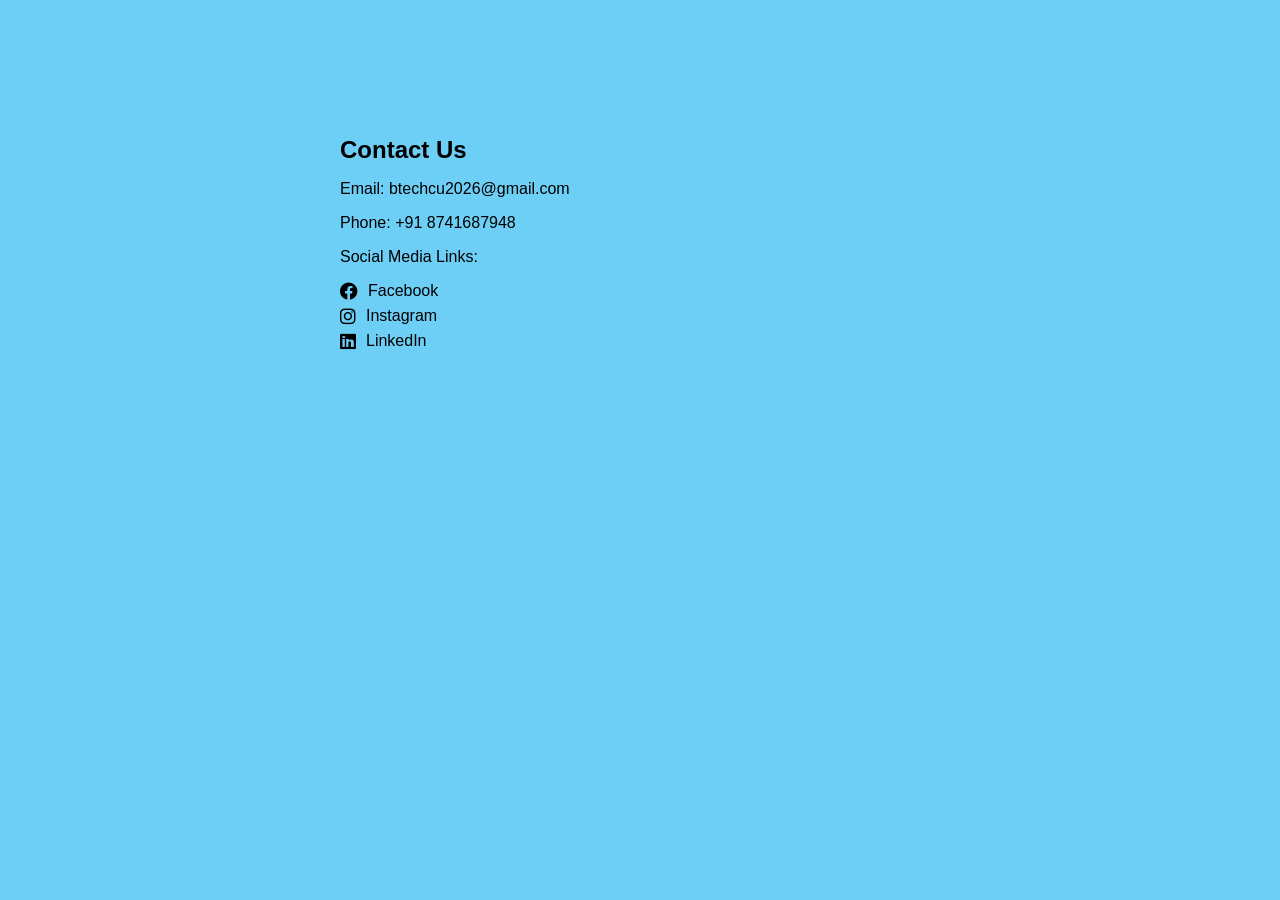
<file: index.html>
<!DOCTYPE html>
<html lang="en">
<head>
    <meta charset="UTF-8">
    <meta name="viewport" content="width=device-width, initial-scale=1.0">
    <title>Contact Us</title>
    <link rel="stylesheet" href="style.css">
    <link rel="stylesheet" href="https://cdnjs.cloudflare.com/ajax/libs/font-awesome/6.0.0-beta3/css/all.min.css">
</head>
<body>
    <div class="contact-container">
        <h1>Contact Us</h1>
        <p>Email: <a href="mailto:btechcu2026@gmail.com">btechcu2026@gmail.com</a></p>
        <p>Phone: <a href="tel:+918741687948">+91 8741687948</a></p>
        <p>Social Media Links:</p>
        <ul class="social-media-links">
            <li><a href="#"><i class="fab fa-facebook"></i> Facebook</a></li>
            <li><a href="#"><i class="fab fa-instagram"></i> Instagram</a></li>
            <li><a href="#"><i class="fab fa-linkedin"></i> LinkedIn</a></li>
        </ul>
    </div>
</body>
</html>
</file>
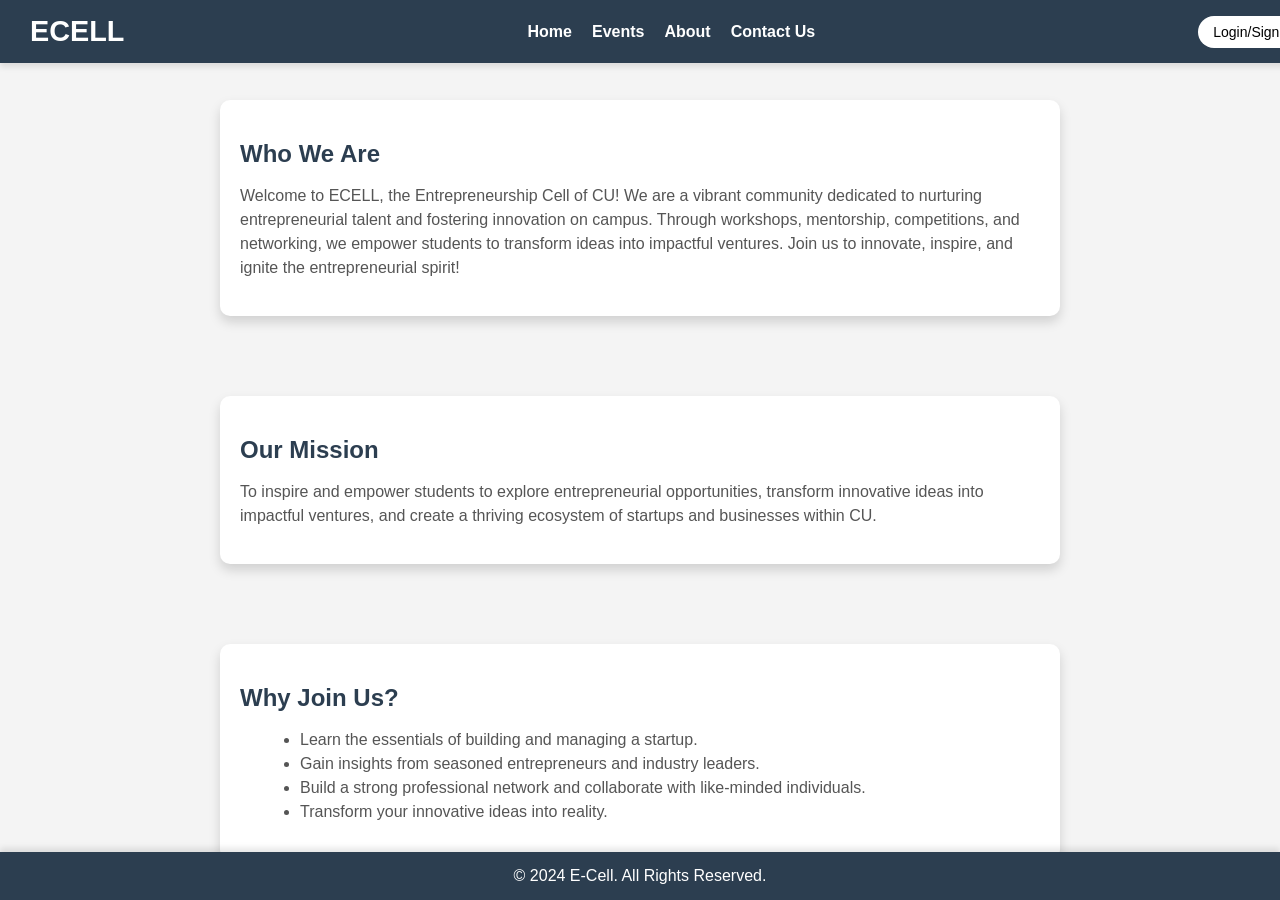
<file: about.html>
<!DOCTYPE html>
<html lang="en">
<head>
    <meta charset="UTF-8">
    <meta name="viewport" content="width=device-width, initial-scale=1.0">
    <title>E-Cell Webpage</title>
    <link rel="stylesheet" href="about.css">
</head>
<body>
    <nav class="navbar">
        <div class="logo">ECELL</div>
        <ul class="nav-links">
            <li><a href="home.html">Home</a></li>
            <li><a href="event.html">Events</a></li>
            <li><a href="#">About</a></li>
            <li><a href="contact.html">Contact Us</a></li>
        </ul>
        <button class="login-signup"><a href="login.html" style="color:black;text-decoration:none;">Login/Signup</a></button>
    </nav>
    
    <div class="container">
        <section id="about" class="content-box">
            <h2>Who We Are</h2>
            <p>Welcome to ECELL, the Entrepreneurship Cell of CU! We are a vibrant community dedicated to nurturing entrepreneurial talent and fostering innovation on campus. Through workshops, mentorship, competitions, and networking, we empower students to transform ideas into impactful ventures. Join us to innovate, inspire, and ignite the entrepreneurial spirit!</p>
        </section>

        <section class="content-box">
            <h2>Our Mission</h2>
            <p>To inspire and empower students to explore entrepreneurial opportunities, transform innovative ideas into impactful ventures, and create a thriving ecosystem of startups and businesses within CU.</p>
        </section>

        <section class="content-box">
            <h2>Why Join Us?</h2>
            <ul>
                <li>Learn the essentials of building and managing a startup.</li>
                <li>Gain insights from seasoned entrepreneurs and industry leaders.</li>
                <li>Build a strong professional network and collaborate with like-minded individuals.</li>
                <li>Transform your innovative ideas into reality.</li>
            </ul>
        </section>
    </div>

    <footer class="footer">
        <div>© 2024 E-Cell. All Rights Reserved.</div>
    </footer>
</body>
</html>
</file>
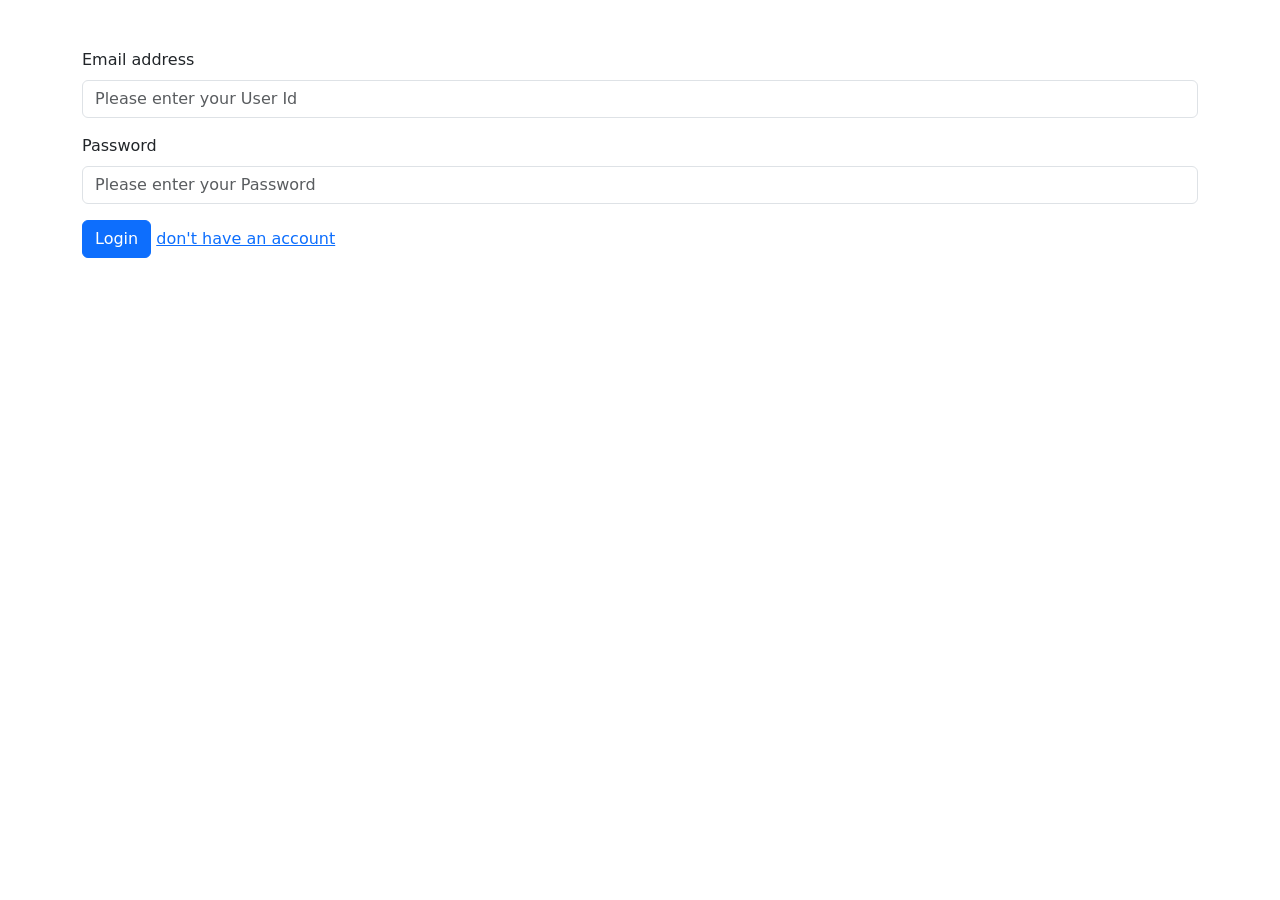
<file: Login2.html>
<!doctype html>
<html lang="en">
  <head>
    <meta charset="utf-8">
    <meta name="viewport" content="width=device-width, initial-scale=1">
    <title>Login</title>
    <link href="https://cdn.jsdelivr.net/npm/bootstrap@5.3.3/dist/css/bootstrap.min.css" rel="stylesheet" integrity="sha384-QWTKZyjpPEjISv5WaRU9OFeRpok6YctnYmDr5pNlyT2bRjXh0JMhjY6hW+ALEwIH" crossorigin="anonymous">
  </head>
  <body>


    <div class="mt-5 container">
        <form onsubmit="handleSubmit(event)" >

            <div class="mb-3">
                <label for="userId" class="form-label">Email address</label>
                <input type="email" class="form-control" id="userId" placeholder="Please enter your User Id">
            </div>
              <div class="mb-3">
                <label for="password" class="form-label">Password</label>
                <input type="password" class="form-control" id="password" placeholder="Please enter your Password">
              </div>

            <button type="submit" class="btn btn-primary">Login </button>

            <a href="register.html">don't have an account</a>
        </form>
    </div>

    <script src="https://cdn.jsdelivr.net/npm/bootstrap@5.3.3/dist/js/bootstrap.bundle.min.js" integrity="sha384-YvpcrYf0tY3lHB60NNkmXc5s9fDVZLESaAA55NDzOxhy9GkcIdslK1eN7N6jIeHz" crossorigin="anonymous"></script>
    <script src="script.js"></script>
  </body>
</html>
</file>
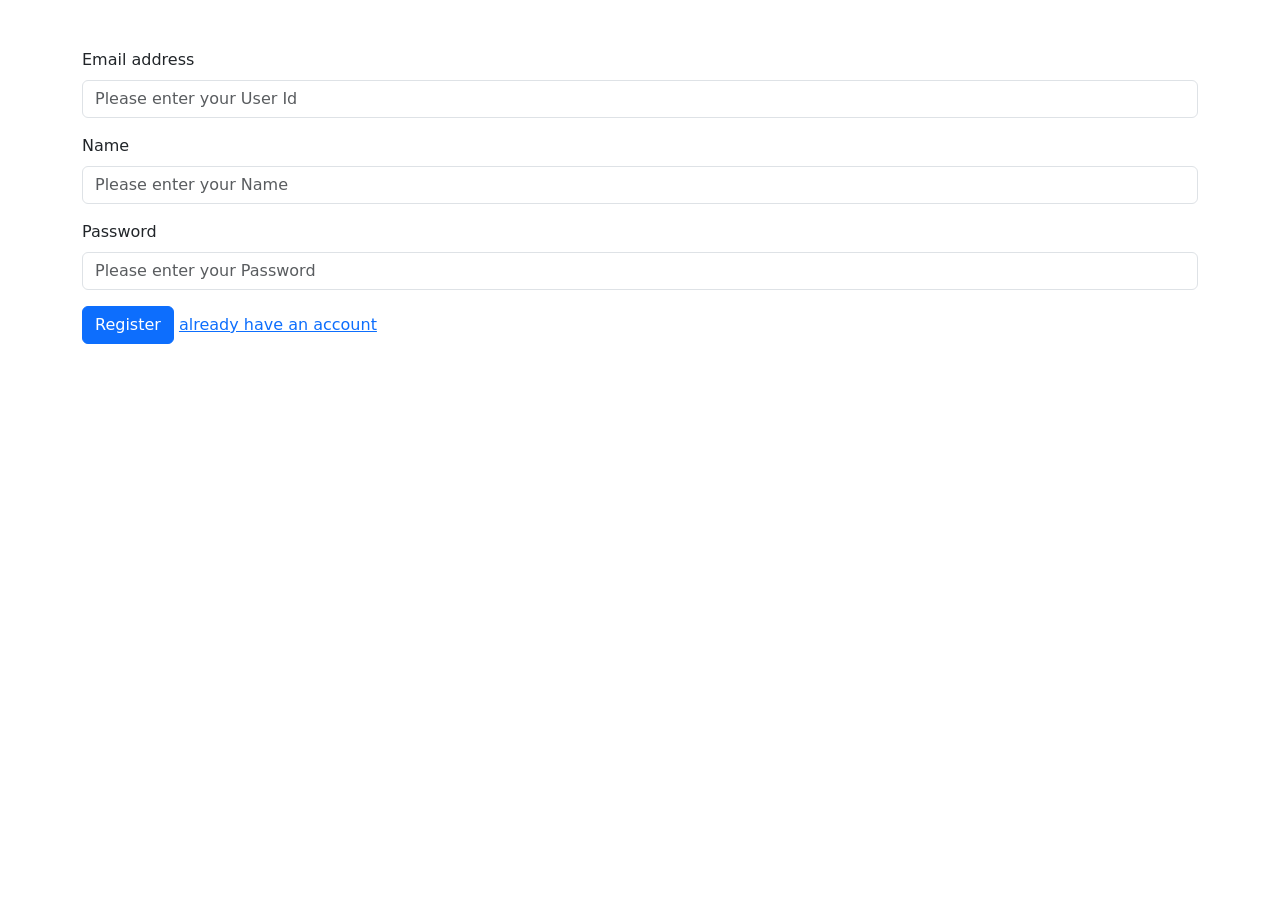
<file: register.html>
<!doctype html>
<html lang="en">
  <head>
    <meta charset="utf-8">
    <meta name="viewport" content="width=device-width, initial-scale=1">
    <title>Register</title>
    <link href="https://cdn.jsdelivr.net/npm/bootstrap@5.3.3/dist/css/bootstrap.min.css" rel="stylesheet" integrity="sha384-QWTKZyjpPEjISv5WaRU9OFeRpok6YctnYmDr5pNlyT2bRjXh0JMhjY6hW+ALEwIH" crossorigin="anonymous">
  </head>
  <body>


    <div class="mt-5 container">
        <form onsubmit="handleSubmit(event)" >

            <div class="mb-3">
                <label for="email" class="form-label">Email address</label>
                <input type="email" class="form-control" id="email" placeholder="Please enter your User Id">
            </div>

            <div class="mb-3">
                <label for="name" class="form-label">Name</label>
                <input type="text" class="form-control" id="name" placeholder="Please enter your Name">
            </div>

              <div class="mb-3">
                <label for="password" class="form-label">Password</label>
                <input type="password" class="form-control" id="password" placeholder="Please enter your Password">
              </div>



            <button type="submit" class="btn btn-primary">Register </button>

            <a href="index.html">already have an account</a>
        </form>
    </div>

    <script src="https://cdn.jsdelivr.net/npm/bootstrap@5.3.3/dist/js/bootstrap.bundle.min.js" integrity="sha384-YvpcrYf0tY3lHB60NNkmXc5s9fDVZLESaAA55NDzOxhy9GkcIdslK1eN7N6jIeHz" crossorigin="anonymous"></script>
    <script src="register.js"></script>
  </body>
</html>
</file>
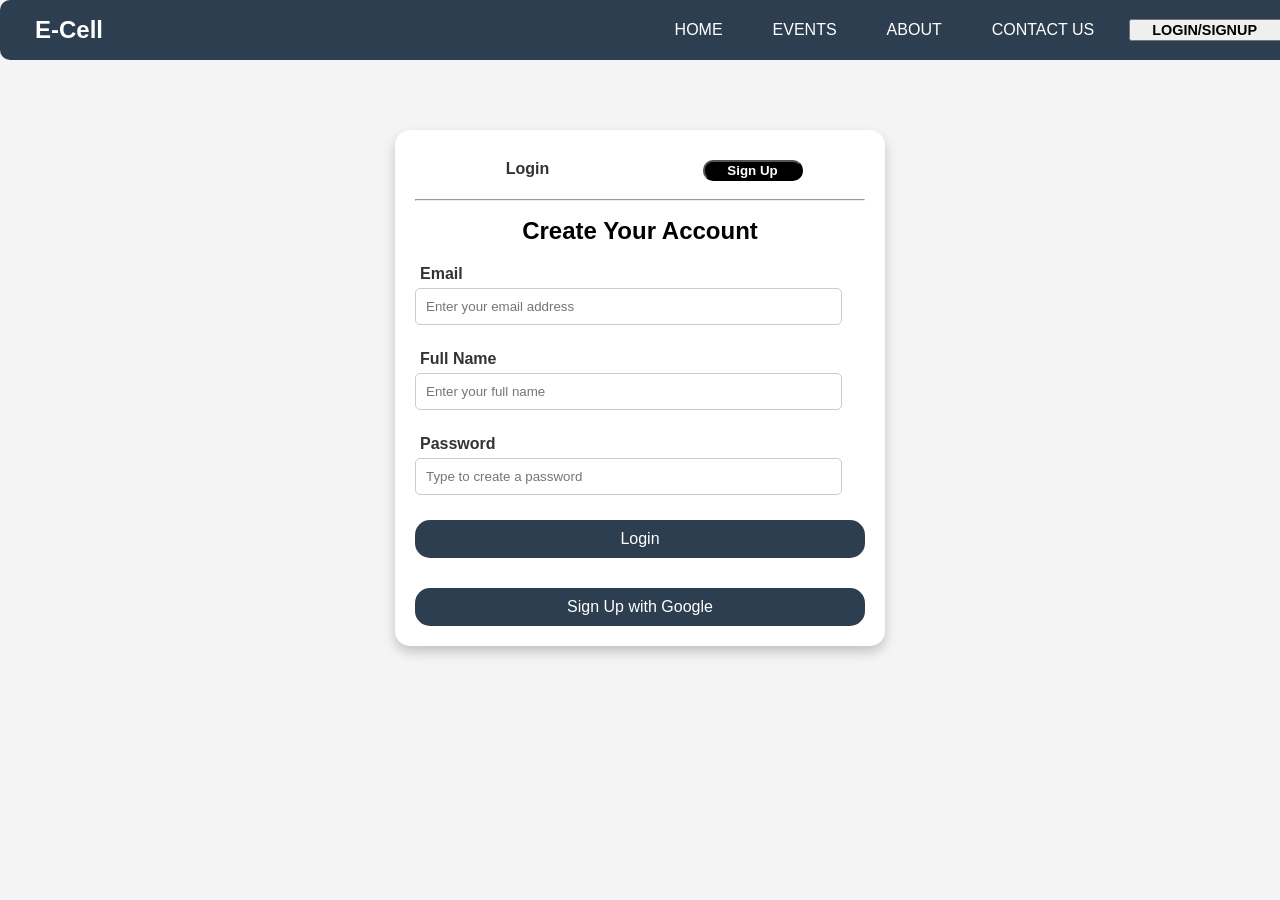
<file: signup.html>
<!DOCTYPE html> 
<html lang="en"> 
<head> 
    <meta charset="UTF-8"> 
    <meta name="viewport" content="width=device-width, initial-scale=1.0"> 
    <title>Create Account | E-Cell</title> 
    <link rel="stylesheet" href="signup.css"> 
    <link rel="preconnect" href="https://fonts.googleapis.com"> 
    <link rel="preconnect" href="https://fonts.gstatic.com" crossorigin> 
    <link href="https://fonts.googleapis.com/css2?family=Sour+Gummy:ital,wght@0,100..900;1,100..900&display=swap" rel="stylesheet"> 
</head> 
<body> 
     
    <header id="header"> 
        <a id="Ecell"><b>E-Cell</b></a> 
        <a class="icons" href="home.html">HOME</a> 
        <a class="icons" href="event.html">EVENTS</a> 
        <a class="icons" href="about.html">ABOUT</a> 
        <a class="icons" href="contact.html">CONTACT US</a> 
        <button><a class="icons"><b>LOGIN/SIGNUP</b></a></button> 
    </header>  

    <!-- Main Box -->
    <div id="mainbx"> 
        <div id="tabs">
            <div id="one"><b>Login</b></div> 
            <div id="two"><button><b>Sign Up</b></button></div> 
        </div> 
        <hr> 

        <!-- Form Section -->
        <h1 style="color:black">Create Your Account</h1> 
        <form action="/action"> 
            <label for="email" ><b>Email</b></label> 
            <input type="email" placeholder="Enter your email address" id="email" required> 

            <label for="username" ><b>Full Name</b></label> 
            <input type="text" placeholder="Enter your full name" id="username" required> 

            <label for="password" ><b>Password</b></label> 
            <input type="password" placeholder="Type to create a password" id="password" required> 
         
            <button id="login">Login</button> 
            <button id="google" style="color:white">Sign Up with Google</button>     
        </form> 
    </div> 
</body> 
</html>
</file>
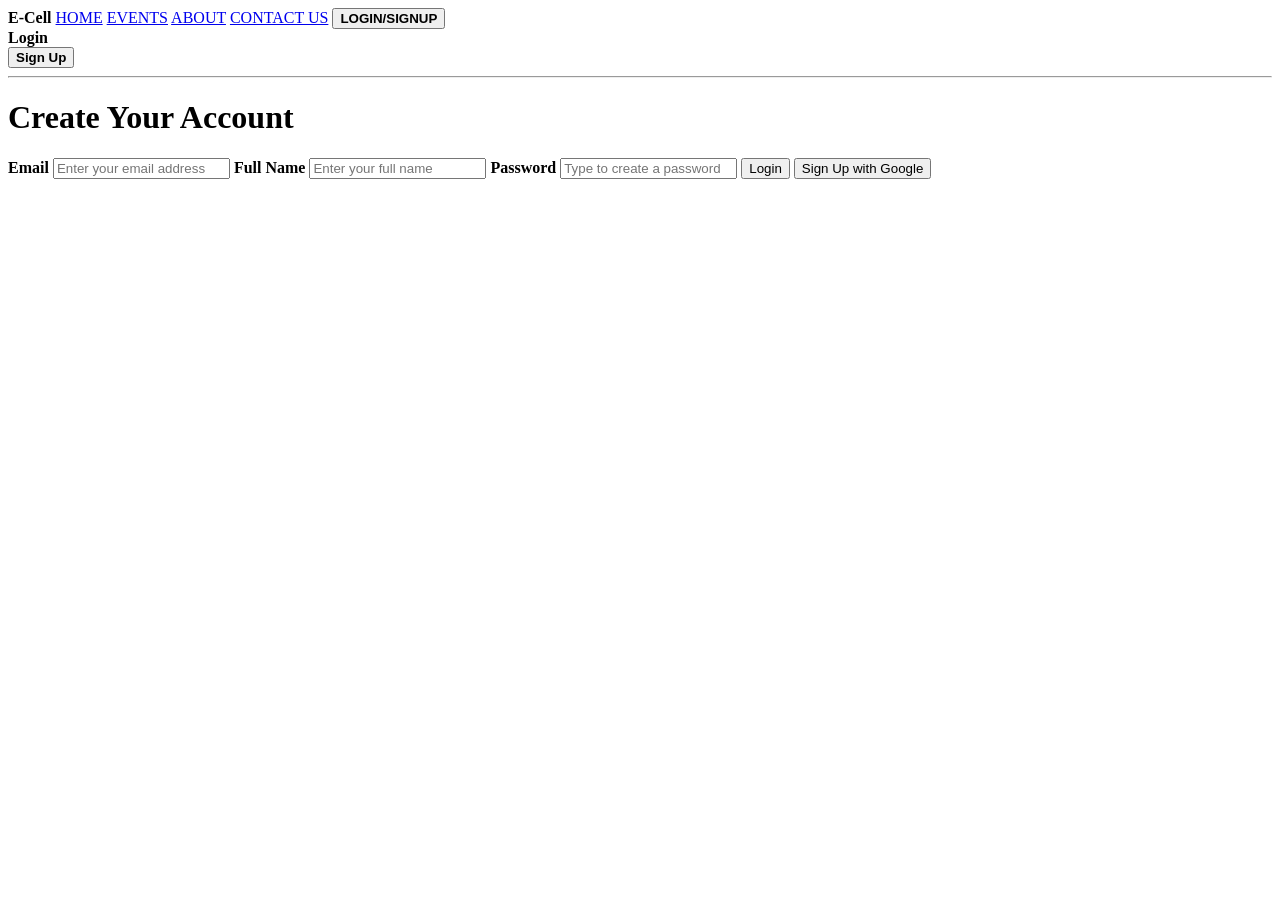
<file: webdev.html>
<!DOCTYPE html> 
<html lang="en"> 
<head> 
    <meta charset="UTF-8"> 
    <meta name="viewport" content="width=device-width, initial-scale=1.0"> 
    <title>Create Account | E-Cell</title> 
    <link rel="stylesheet" href="webdev.css"> 
    <link rel="preconnect" href="https://fonts.googleapis.com"> 
    <link rel="preconnect" href="https://fonts.gstatic.com" crossorigin> 
    <link href="https://fonts.googleapis.com/css2?family=Sour+Gummy:ital,wght@0,100..900;1,100..900&display=swap" rel="stylesheet"> 
</head> 
<body> 
    <!-- Header -->
    <header id="header"> 
        <a id="Ecell"><b>E-Cell</b></a> 
        <a class="icons" href="#">HOME</a> 
        <a class="icons" href="#">EVENTS</a> 
        <a class="icons" href="#">ABOUT</a> 
        <a class="icons" href="#">CONTACT US</a> 
        <button><a class="icons"><b>LOGIN/SIGNUP</b></a></button> 
    </header> 

    <!-- Main Box -->
    <div id="mainbx"> 
        <div id="tabs">
            <div id="one"><b>Login</b></div> 
            <div id="two"><button><b>Sign Up</b></button></div> 
        </div> 
        <hr> 

        <!-- Form Section -->
        <h1>Create Your Account</h1> 
        <form action="/action"> 
            <label for="email"><b>Email</b></label> 
            <input type="email" placeholder="Enter your email address" id="email" required> 

            <label for="username"><b>Full Name</b></label> 
            <input type="text" placeholder="Enter your full name" id="username" required> 

            <label for="password"><b>Password</b></label> 
            <input type="password" placeholder="Type to create a password" id="password" required> 
         
            <button id="login">Login</button> 
            <button id="google">Sign Up with Google</button>     
        </form> 
    </div> 
</body> 
</html>
</file>
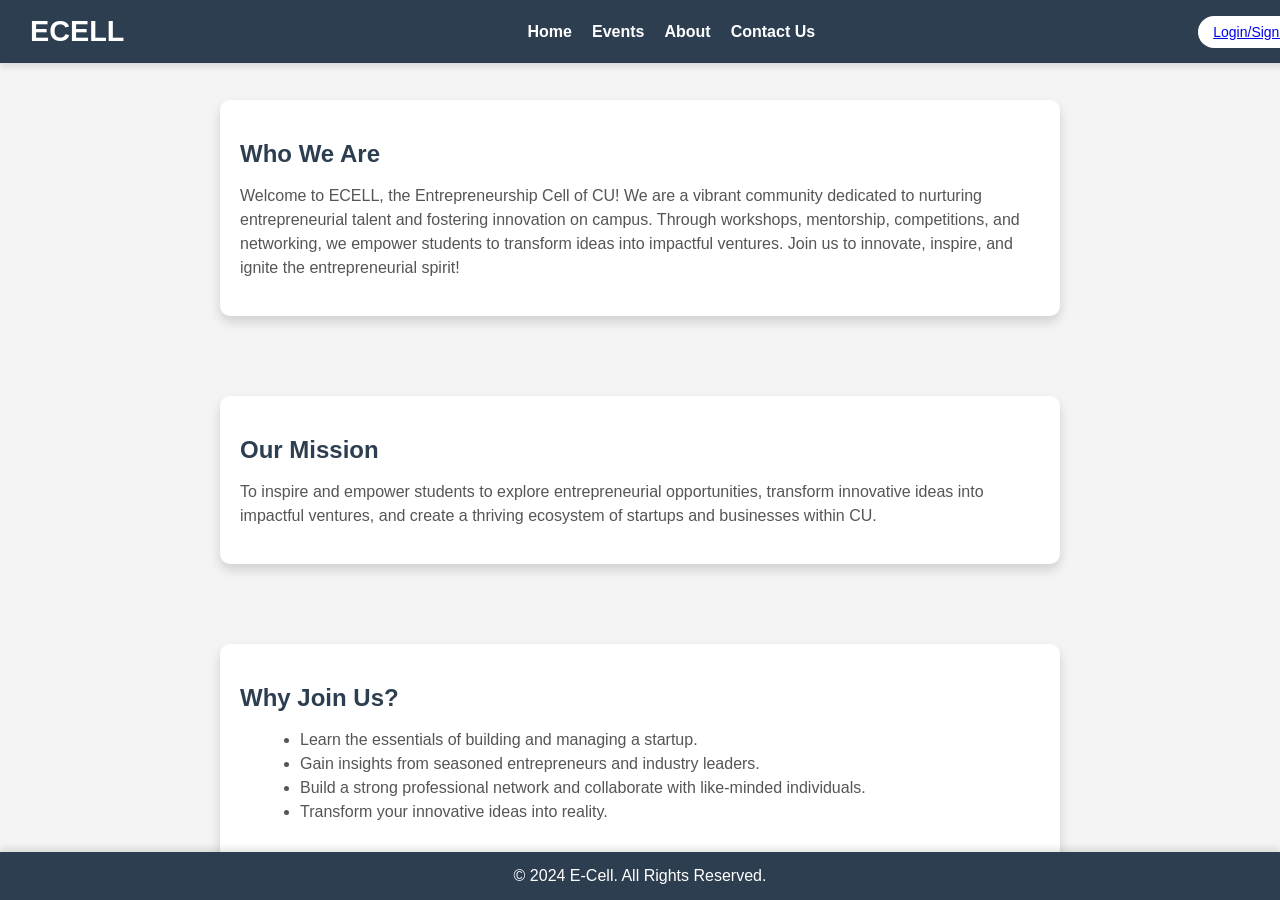
<file: Login & Register using Spring Boot + Html css and Javascript/Frontend Project/about.html>
<!DOCTYPE html>
<html lang="en">
<head>
    <meta charset="UTF-8">
    <meta name="viewport" content="width=device-width, initial-scale=1.0">
    <title>E-Cell Webpage</title>
    <link rel="stylesheet" href="about.css">
</head>
<body>
    <nav class="navbar">
        <div class="logo">ECELL</div>
        <ul class="nav-links">
            <li><a href="home.html">Home</a></li>
            <li><a href="event.html">Events</a></li>
            <li><a href="#">About</a></li>
            <li><a href="contact.html">Contact Us</a></li>
        </ul>
        <button class="login-signup"><a href="Login2.html">Login/Signup</a></button>
    </nav>
    
    <div class="container">
        <section id="about" class="content-box">
            <h2>Who We Are</h2>
            <p>Welcome to ECELL, the Entrepreneurship Cell of CU! We are a vibrant community dedicated to nurturing entrepreneurial talent and fostering innovation on campus. Through workshops, mentorship, competitions, and networking, we empower students to transform ideas into impactful ventures. Join us to innovate, inspire, and ignite the entrepreneurial spirit!</p>
        </section>

        <section class="content-box">
            <h2>Our Mission</h2>
            <p>To inspire and empower students to explore entrepreneurial opportunities, transform innovative ideas into impactful ventures, and create a thriving ecosystem of startups and businesses within CU.</p>
        </section>

        <section class="content-box">
            <h2>Why Join Us?</h2>
            <ul>
                <li>Learn the essentials of building and managing a startup.</li>
                <li>Gain insights from seasoned entrepreneurs and industry leaders.</li>
                <li>Build a strong professional network and collaborate with like-minded individuals.</li>
                <li>Transform your innovative ideas into reality.</li>
            </ul>
        </section>
    </div>

    <footer class="footer">
        <div>© 2024 E-Cell. All Rights Reserved.</div>
    </footer>
</body>
</html>
</file>
<file: style.css>
body {
    margin: 0;
    font-family: Arial, sans-serif;
    background-color: #6ecff6;
    color: black;
}

.contact-container {
    text-align: left;
    padding: 20px;
    max-width: 600px;
    margin: 100px auto;
    background-color: #6ecff6;
}

.contact-container h1 {
    font-size: 24px;
    font-weight: bold;
}

.contact-container a {
    color: black;
    text-decoration: none;
}

.social-media-links {
    list-style: none;
    padding: 0;
}

.social-media-links li {
    margin: 5px 0;
}

.social-media-links a {
    display: inline-flex;
    align-items: center;
}

.social-media-links a i {
    margin-right: 10px;
    font-size: 18px;
}
</file>
<file: about.css>
/* General Styles */
body {
    margin: 0;
    font-family: Arial, sans-serif;
    background-color: #f4f4f4; /* Match background color */
    color: #333;
}

/* Container for Page Content */
.container {
    padding: 20px;
}

/* Navigation Bar */
.navbar {
    background-color: #2c3e50; /* Match navbar background */
    color: white;
    display: flex;
    justify-content: space-between;
    align-items: center;
    padding: 15px 30px;
    position: fixed;
    width: 100%;
    top: 0;
    z-index: 1000;
    box-shadow: 0px 4px 6px rgba(0, 0, 0, 0.1);
}

.logo {
    font-size: 1.8rem;
    font-weight: bold;
}

.nav-links {
    list-style: none;
    display: flex;
    margin: 0;
    padding: 0;
}

.nav-links li {
    margin-left: 20px;
}

.nav-links a {
    color: white;
    text-decoration: none;
    font-size: 1rem;
    font-weight: 600;
}

.nav-links a:hover {
    color: #1abc9c; /* Match hover effect */
}

.login-signup {
    background-color: white;
    color: #2c3e50;
    border: none;
    padding: 8px 15px;
    border-radius: 20px;
    font-size: 14px;
    cursor: pointer;
    transition: all 0.3s ease;
}

.login-signup:hover {
    background-color: #1abc9c;
    color: white;
}

/* Content Boxes */
.content-box {
    background-color: white; /* Match card background */
    padding: 20px;
    margin: 80px auto 20px; /* Adjust top margin for navbar */
    border-radius: 10px;
    box-shadow: 0 6px 12px rgba(0, 0, 0, 0.15);
    max-width: 800px;
}

.content-box h2 {
    color: #2c3e50; /* Match heading color */
    margin-bottom: 15px;
}

.content-box p,
.content-box ul {
    color: #555; /* Subdued text color for consistency */
    font-size: 1rem;
    line-height: 1.5;
}

.content-box ul {
    list-style: disc;
    margin-left: 20px;
}

/* Footer */
.footer {
    background-color: #2c3e50; /* Match footer background */
    color: white;
    text-align: center;
    padding: 15px 0;
    position: fixed;
    bottom: 0;
    width: 100%;
    box-shadow: 0px -4px 6px rgba(0, 0, 0, 0.1);
}

.footer ul {
    list-style: none;
    padding: 0;
    margin: 0;
    display: flex;
    justify-content: center;
}

.footer li {
    margin: 0 15px;
}

.footer a {
    color: white;
    text-decoration: none;
    font-size: 14px;
}

.footer a:hover {
    text-decoration: underline;
}

/* Responsive Design */
@media (max-width: 768px) {
    .navbar {
        flex-direction: column;
        padding: 10px;
    }

    .nav-links {
        flex-wrap: wrap;
        justify-content: center;
    }

    .nav-links li {
        margin: 10px 0;
    }

    .content-box {
        margin: 100px auto 20px; /* Adjust for mobile navbar spacing */
        width: 90%;
    }
}
</file>
<file: signup.css>
/* General Body Styling */
body { 
    background-color: #f4f4f4;
    margin: 0;
    font-family: Arial, sans-serif;
}


 #header {
    height: 40px;
    width: 100%;
    background-color: #2c3e50;
    border-radius: 10px;
    padding: 10px 20px;
    display: flex;
    align-items: center;
    justify-content: space-between;
    
}

#Ecell {
    font-size: 1.5rem;
    color: white;
    margin-right: auto;
}

a {
    text-decoration: none;
    color: white;
    font-size: 1rem;
    margin: 0 15px;
}

.icons {
    margin-right: 35px;
}

button a {
    color: black;
    font-size: 0.9rem;
} 

/* Main Box Styling */
#mainbx {
    width: 450px;
    margin: 70px auto 30px;
    padding: 20px;
    border-radius: 15px;
    background-color: white;
    box-shadow: 0px 6px 12px rgba(0, 0, 0, 0.2);
}

/* Tab Styling */
#tabs {
    display: flex;
    justify-content: space-between;
}

#one, #two {
    display: inline-block;
    width: 50%;
    text-align: center;
    padding: 10px;
    font-weight: bold;
    color: #333;
}

#two button {
    width: 100px;
    background-color: black;
    color: white;
    border-radius: 10px;
    cursor: pointer;
}

/* Form Styling */
form {
    margin-top: 20px;
}

label {
    display: block;
    margin: 10px 0 5px 5px;
    font-weight: bold;
    color: #333;
}

input {
    width: 90%;
    padding: 10px;
    border: 1px solid #ccc;
    border-radius: 5px;
    background-color: white;
    margin-bottom: 15px;
}

input:hover {
    box-shadow: 2px 2px 5px black;
}

/* Button Styling */
#login {
    width: 100%;
    padding: 10px;
    background-color:#2c3e50 ;
    color: white;
    border-radius: 15px;
    border: none;
    cursor: pointer;
    margin-top: 10px;
    font-size: 1rem;
}

#google {
    width: 100%;
    padding: 10px;
    background-color: #2c3e50;
    color: white;
    border-radius: 15px;
    border: none;
    cursor: pointer;
    margin-top: 30px;
    font-size: 1rem;
}

#login:hover, #google:hover {
    box-shadow: 2px 2px 5px black;
}

/* Heading */
h1 {
    text-align: center;
    font-size: 1.5rem;
    color: #3D52A0;
    margin-bottom: 20px;
}
</file>
<file: webdev.css>
<!DOCTYPE html>
<html lang="en">
<head>
    <meta charset="UTF-8">
    <meta name="viewport" content="width=device-width, initial-scale=1.0">
    <title>Contact Us</title>
    <link rel="stylesheet" href="contact.css">
    <link rel="stylesheet" href="https://cdnjs.cloudflare.com/ajax/libs/font-awesome/6.0.0-beta3/css/all.min.css">
</head>
<body>
    <div class="contact-container">
        <h1>Contact Us</h1>
        <hr>
        <p>Email: <a href="mailto:btechcu2026@gmail.com">btechcu2026@gmail.com</a></p>
        <p>Phone: <a href="tel:+918741687948">+91 8741687948</a></p>
        <p>Social Media Links:</p>
        <ul class="social-media-links">
            <li><a href="#"><i class="fab fa-facebook"></i> Facebook</a></li>
            <li><a href="#"><i class="fab fa-instagram"></i> Instagram</a></li>
            <li><a href="#"><i class="fab fa-linkedin"></i> LinkedIn</a></li>
        </ul>
    </div>
</body>
</html>
</file>
<file: Login & Register using Spring Boot + Html css and Javascript/Frontend Project/about.css>
/* General Styles */
body {
    margin: 0;
    font-family: Arial, sans-serif;
    background-color: #f4f4f4; /* Match background color */
    color: #333;
}

/* Container for Page Content */
.container {
    padding: 20px;
}

/* Navigation Bar */
.navbar {
    background-color: #2c3e50; /* Match navbar background */
    color: white;
    display: flex;
    justify-content: space-between;
    align-items: center;
    padding: 15px 30px;
    position: fixed;
    width: 100%;
    top: 0;
    z-index: 1000;
    box-shadow: 0px 4px 6px rgba(0, 0, 0, 0.1);
}

.logo {
    font-size: 1.8rem;
    font-weight: bold;
}

.nav-links {
    list-style: none;
    display: flex;
    margin: 0;
    padding: 0;
}

.nav-links li {
    margin-left: 20px;
}

.nav-links a {
    color: white;
    text-decoration: none;
    font-size: 1rem;
    font-weight: 600;
}

.nav-links a:hover {
    color: #1abc9c; /* Match hover effect */
}

.login-signup {
    background-color: white;
    color: #2c3e50;
    border: none;
    padding: 8px 15px;
    border-radius: 20px;
    font-size: 14px;
    cursor: pointer;
    transition: all 0.3s ease;
}

.login-signup:hover {
    background-color: #1abc9c;
    color: white;
}

/* Content Boxes */
.content-box {
    background-color: white; /* Match card background */
    padding: 20px;
    margin: 80px auto 20px; /* Adjust top margin for navbar */
    border-radius: 10px;
    box-shadow: 0 6px 12px rgba(0, 0, 0, 0.15);
    max-width: 800px;
}

.content-box h2 {
    color: #2c3e50; /* Match heading color */
    margin-bottom: 15px;
}

.content-box p,
.content-box ul {
    color: #555; /* Subdued text color for consistency */
    font-size: 1rem;
    line-height: 1.5;
}

.content-box ul {
    list-style: disc;
    margin-left: 20px;
}

/* Footer */
.footer {
    background-color: #2c3e50; /* Match footer background */
    color: white;
    text-align: center;
    padding: 15px 0;
    position: fixed;
    bottom: 0;
    width: 100%;
    box-shadow: 0px -4px 6px rgba(0, 0, 0, 0.1);
}

.footer ul {
    list-style: none;
    padding: 0;
    margin: 0;
    display: flex;
    justify-content: center;
}

.footer li {
    margin: 0 15px;
}

.footer a {
    color: white;
    text-decoration: none;
    font-size: 14px;
}

.footer a:hover {
    text-decoration: underline;
}

/* Responsive Design */
@media (max-width: 768px) {
    .navbar {
        flex-direction: column;
        padding: 10px;
    }

    .nav-links {
        flex-wrap: wrap;
        justify-content: center;
    }

    .nav-links li {
        margin: 10px 0;
    }

    .content-box {
        margin: 100px auto 20px; /* Adjust for mobile navbar spacing */
        width: 90%;
    }
}
</file>
